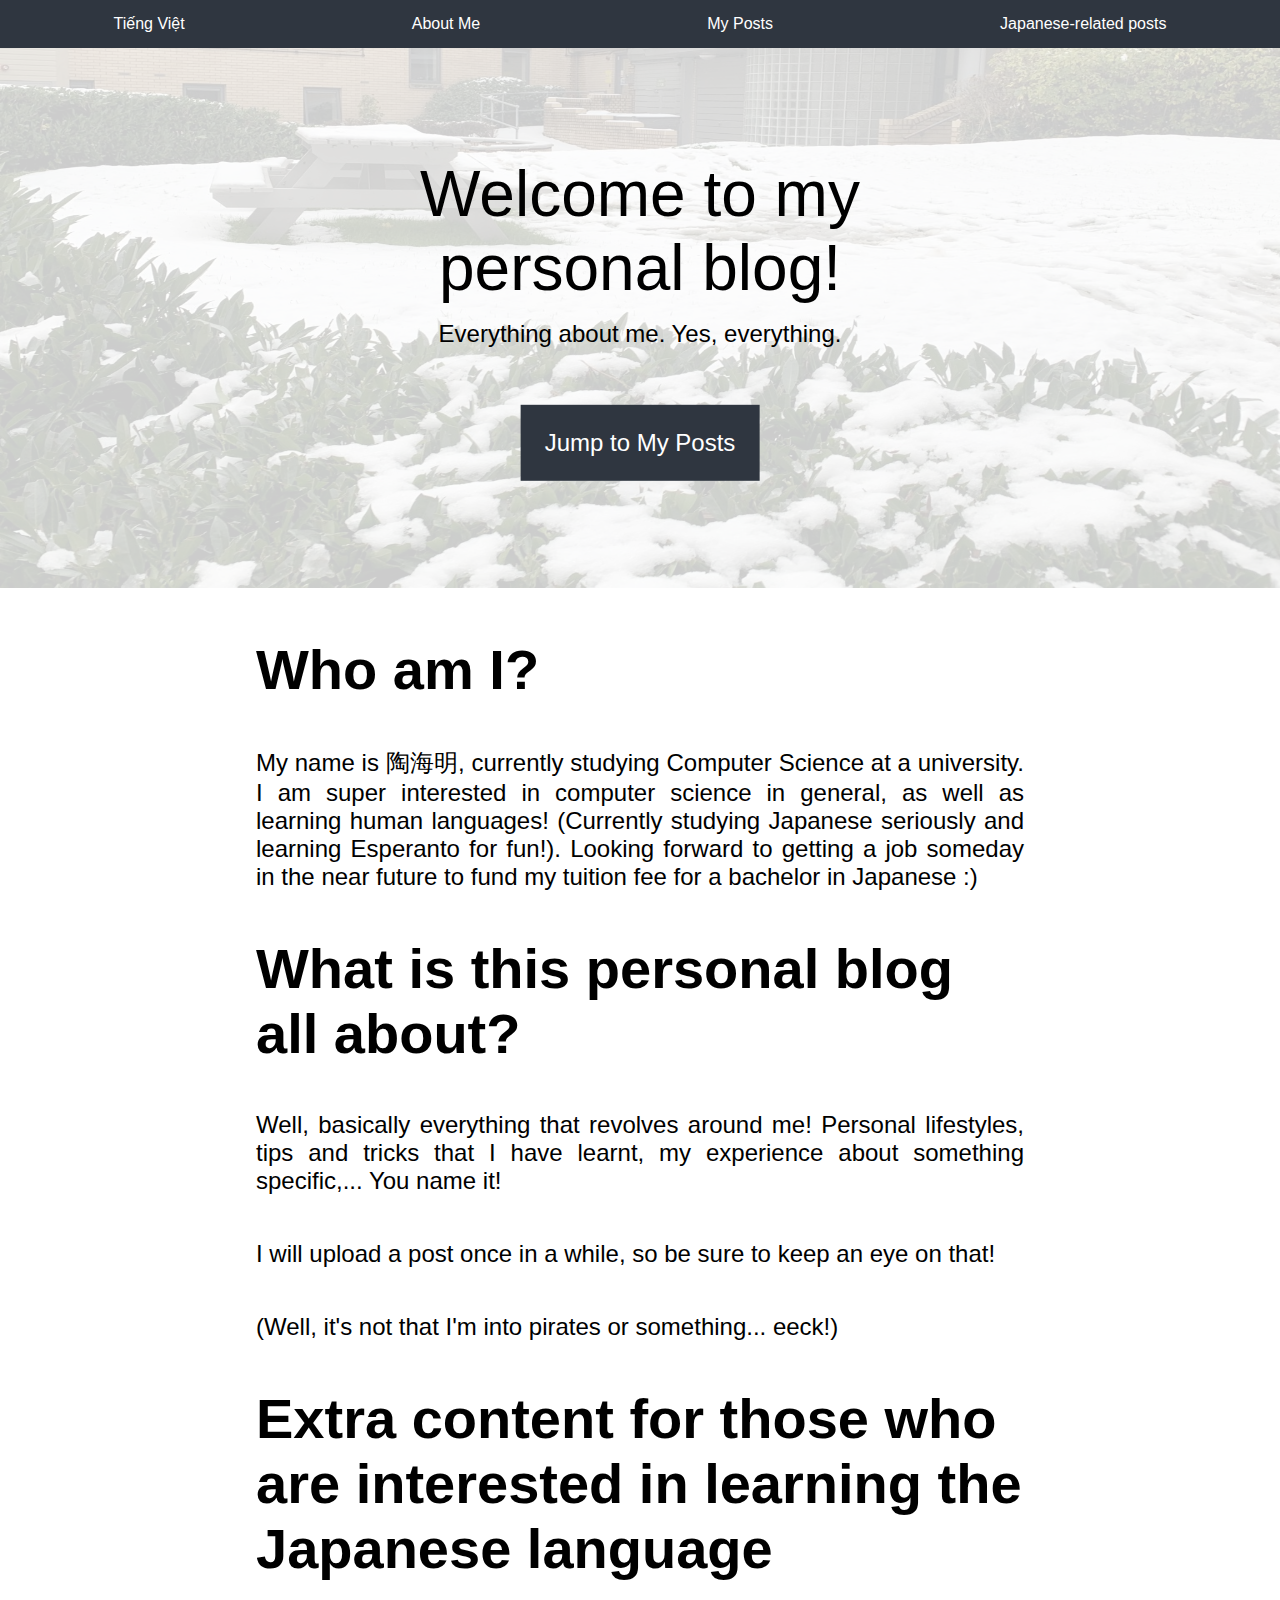
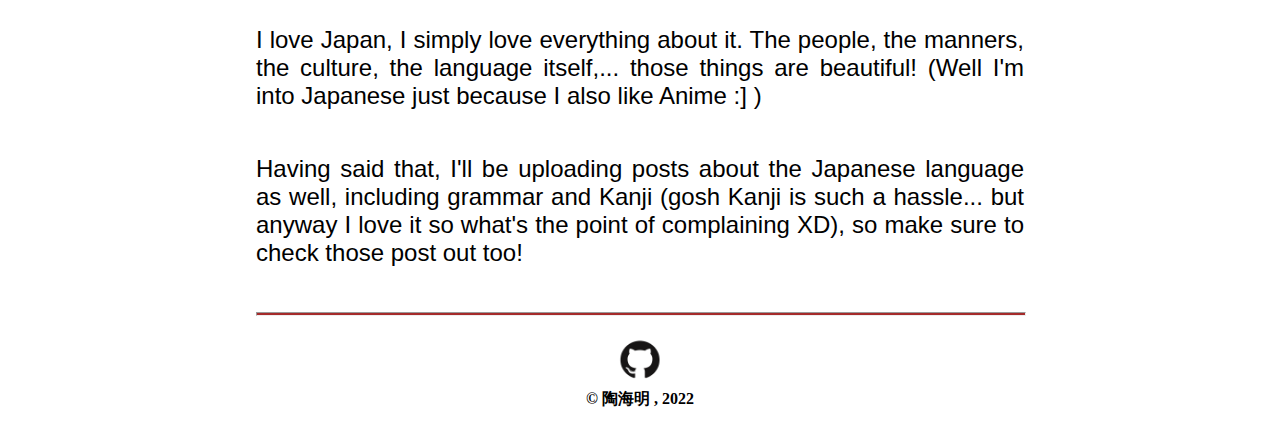
<file: index.html>
<!DOCTYPE html>
<html lang="en">
<head>
    <meta charset="UTF-8">
    <meta http-equiv="X-UA-Compatible" content="IE=edge">
    <meta name="viewport" content="width=device-width, initial-scale=1.0">
    <link rel="stylesheet" href="global.css">
    <title>Welcome to my profile!</title>
</head>
<body>
    <nav>
        <ul id="main-menu">
            <li>
                <a href="index-vietnamese.html">Tiếng Việt</a>
            </li>
            <li>
                <a href="navblock/aboutme.html">About Me</a>
            </li>
            <li>
                <a href="navblock/mypost.html">My Posts</a>
            </li>
            <li>
                <a href="navblock/japanese.html">Japanese-related posts</a>
            </li>
        </ul>
    </nav>
    <main>
        <div class="container">
            <img id="the-image" src="images/image.jpg" alt="Image for blog">
            <div class="centered">Welcome to my personal blog!</div>
            <div id="sub-head">Everything about me. Yes, everything.</div>
            <div id="my-post-button">
                <a href="navblock/mypost.html">Jump to My Posts</a>
            </div>
        </div>
        <div class="main-article">
            <h1>Who am I?</h1>
            <p>My name is 陶海明, currently studying Computer Science at a university. I am super interested in computer science in general, as well as learning human languages! (Currently studying Japanese seriously and learning Esperanto for fun!). Looking forward to getting a job someday in the near future to fund my tuition fee for a bachelor in Japanese :) </p>  
            <h1>What is this personal blog all about?</h1>
            <p>Well, basically everything that revolves around me! Personal lifestyles, tips and tricks that I have learnt, my experience about something specific,... You name it!</p>
            <p>I will upload a post once in a while, so be sure to keep an eye on that!</p>
            <p>(Well, it's not that I'm into pirates or something... eeck!)</p>
            <h1>Extra content for those who are interested in learning the Japanese language</h1>
            <p>I love Japan, I simply love everything about it. The people, the manners, the culture, the language itself,... those things are beautiful! (Well I'm into Japanese just because I also like Anime :] ) </p>
            <p>Having said that, I'll be uploading posts about the Japanese language as well, including grammar and Kanji (gosh Kanji is such a hassle... but anyway I love it so what's the point of complaining XD), so make sure to check those post out too!</p>
        </div>
    </main>
    <footer>
        <hr id="line-break">
        <a id="image-icon" href="https://github.com/hmdao1511"><img src="images/logogithub.png" alt="GitHub Logo"></a>
        <p id="footer-line"><b>&copy; 陶海明 , 2022</b></p>
    </footer>
</body>
</html>
</file>
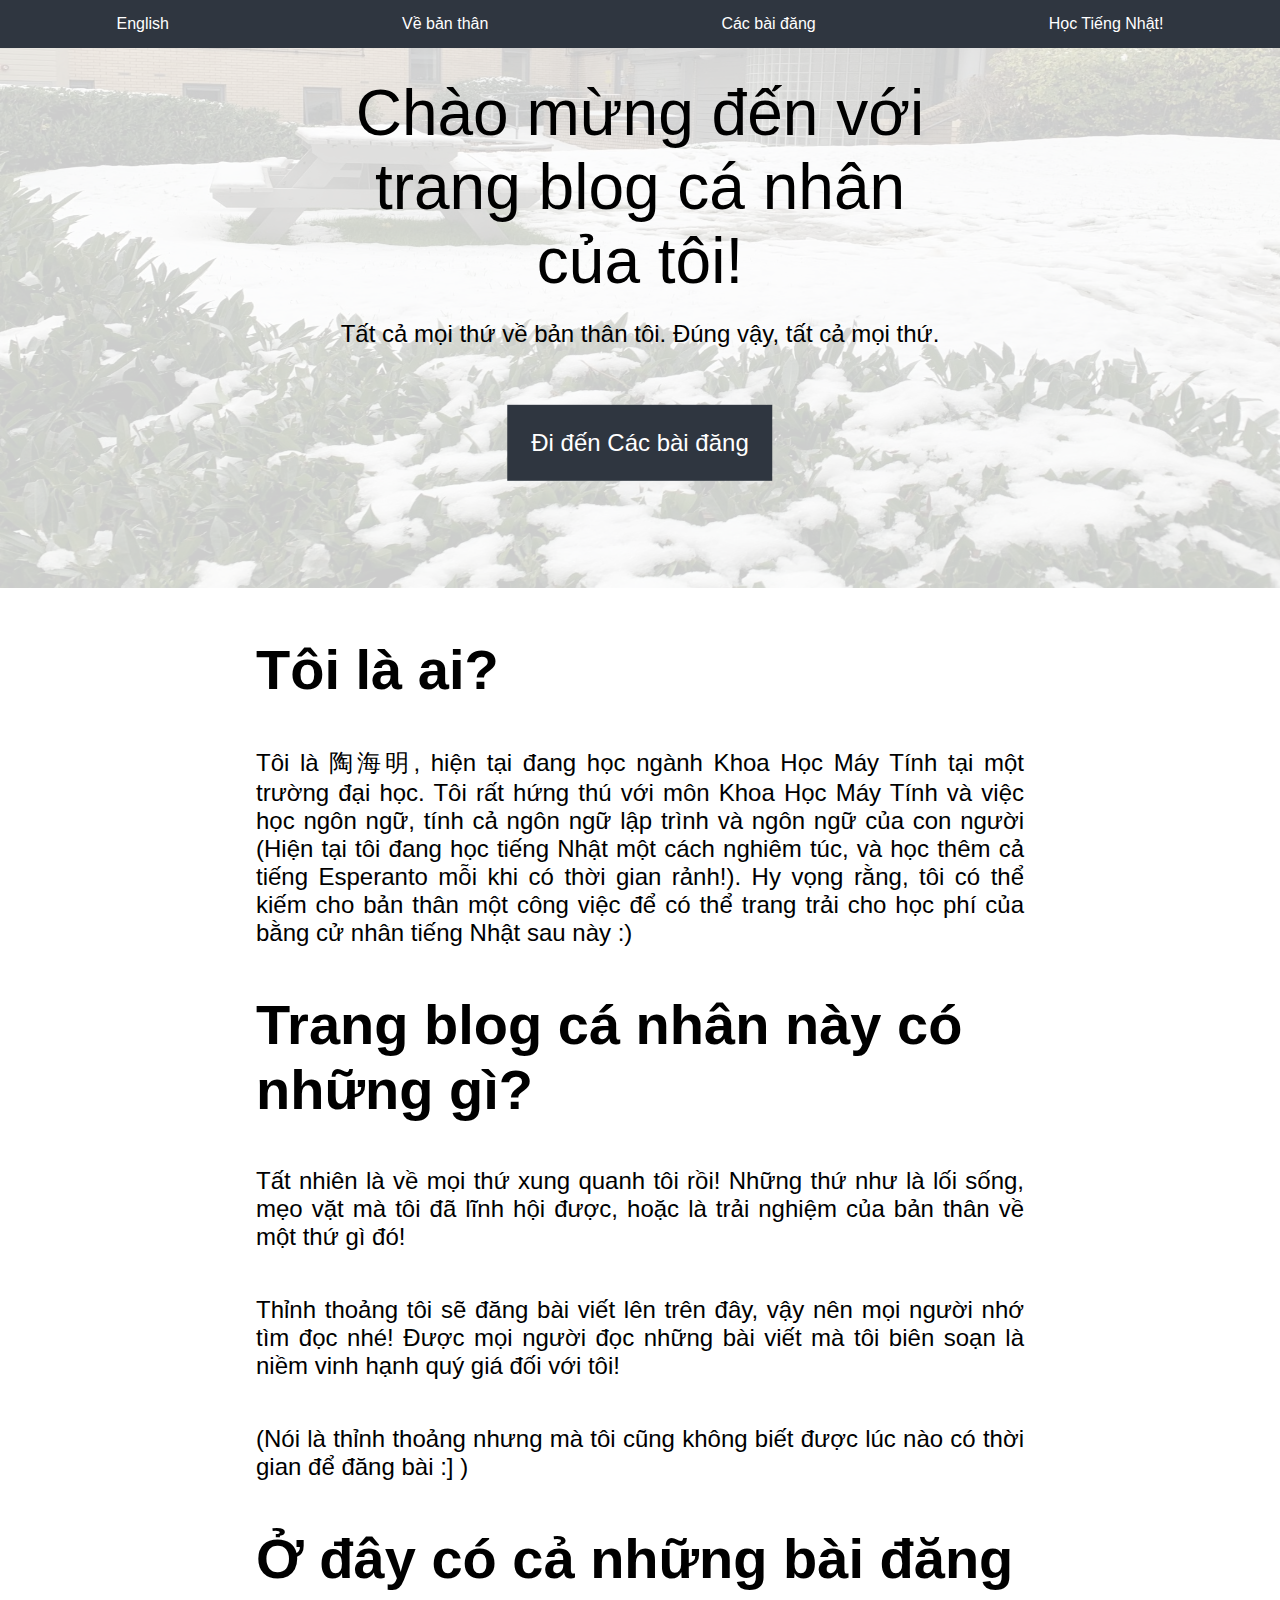
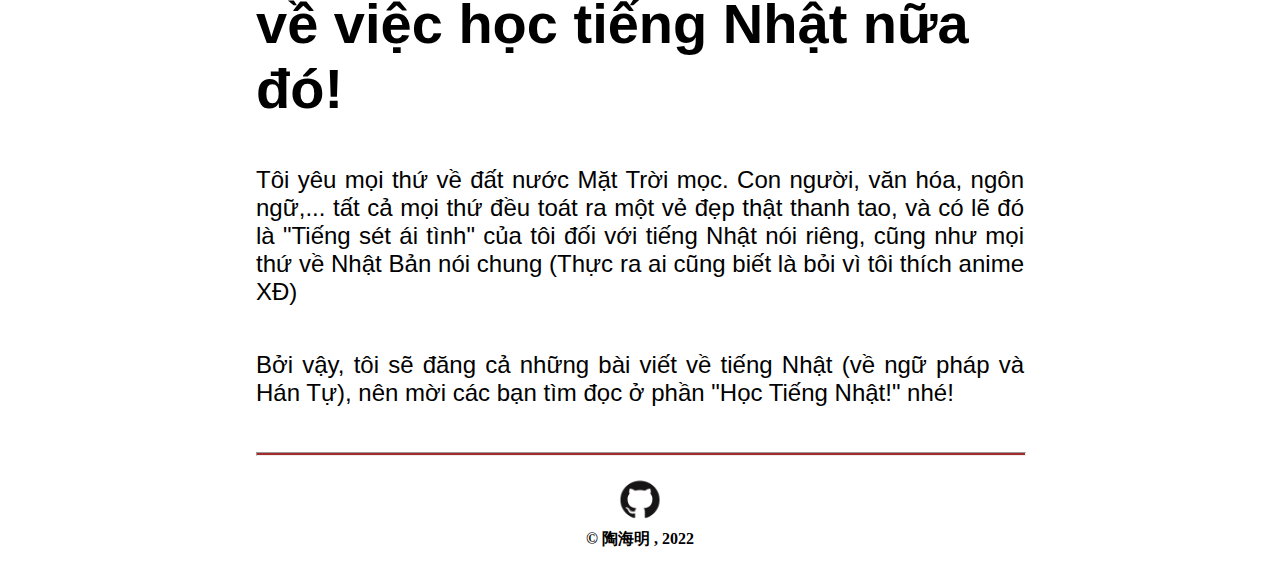
<file: index-vietnamese.html>
<!DOCTYPE html>
<html lang="en">
<head>
    <meta charset="UTF-8">
    <meta http-equiv="X-UA-Compatible" content="IE=edge">
    <meta name="viewport" content="width=device-width, initial-scale=1.0">
    <link rel="stylesheet" href="global.css">
    <title>Trang cá nhân</title>
</head>
<body>
    <nav>
        <ul id="main-menu">
            <li>
                <a href="index.html">English</a>
            </li>
            <li>
                <a href="navblock/aboutmevn.html">Về bản thân</a>
            </li>
            <li>
                <a href="navblock/mypostvn.html">Các bài đăng</a>
            </li>
            <li>
                <a href="navblock/japanesevn.html">Học Tiếng Nhật!</a>
            </li>
        </ul>
    </nav>
    <main>
        <div class="container">
            <img id="the-image" src="images/image.jpg" alt="Image for blog">
            <div class="centered-vn">Chào mừng đến với trang blog cá nhân của tôi!</div>
            <div id="sub-head">Tất cả mọi thứ về bản thân tôi. Đúng vậy, tất cả mọi thứ.</div>
            <div id="my-post-button">
                <a href="navblock/mypost.html">Đi đến Các bài đăng</a>
            </div>
        </div>
        <div class="main-article">
            <h1>Tôi là ai?</h1>
            <p>Tôi là 陶海明, hiện tại đang học ngành Khoa Học Máy Tính tại một trường đại học. Tôi rất hứng thú với môn Khoa Học Máy Tính và việc học ngôn ngữ, tính cả ngôn ngữ lập trình và ngôn ngữ của con người (Hiện tại tôi đang học tiếng Nhật một cách nghiêm túc, và học thêm cả tiếng Esperanto mỗi khi có thời gian rảnh!). Hy vọng rằng, tôi có thể kiếm cho bản thân một công việc để có thể trang trải cho học phí của bằng cử nhân tiếng Nhật sau này :)</p>
            <h1>Trang blog cá nhân này có những gì?</h1>
            <p>Tất nhiên là về mọi thứ xung quanh tôi rồi! Những thứ như là lối sống, mẹo vặt mà tôi đã lĩnh hội được, hoặc là trải nghiệm của bản thân về một thứ gì đó!</p>
            <p>Thỉnh thoảng tôi sẽ đăng bài viết lên trên đây, vậy nên mọi người nhớ tìm đọc nhé! Được mọi người đọc những bài viết mà tôi biên soạn là niềm vinh hạnh quý giá đối với tôi!</p>
            <p>(Nói là thỉnh thoảng nhưng mà tôi cũng không biết được lúc nào có thời gian để đăng bài :] )</p>
            <h1>Ở đây có cả những bài đăng về việc học tiếng Nhật nữa đó!</h1>
            <p>Tôi yêu mọi thứ về đất nước Mặt Trời mọc. Con người, văn hóa, ngôn ngữ,... tất cả mọi thứ đều toát ra một vẻ đẹp thật thanh tao, và có lẽ đó là "Tiếng sét ái tình" của tôi đối với tiếng Nhật nói riêng, cũng như mọi thứ về Nhật Bản nói chung (Thực ra ai cũng biết là bỏi vì tôi thích anime XĐ)</p>
            <p>Bởi vậy, tôi sẽ đăng cả những bài viết về tiếng Nhật (về ngữ pháp và Hán Tự), nên mời các bạn tìm đọc ở phần "Học Tiếng Nhật!" nhé!</p>
        </div>
    </main>
    <footer>
        <hr id="line-break">
        <a id="image-icon" href="https://github.com/hmdao1511"><img src="images/logogithub.png" alt="GitHub Logo"></a>
        <p id="footer-line"><b>&copy; 陶海明 , 2022</b></p>
    </footer>
</body>
</html>
</file>
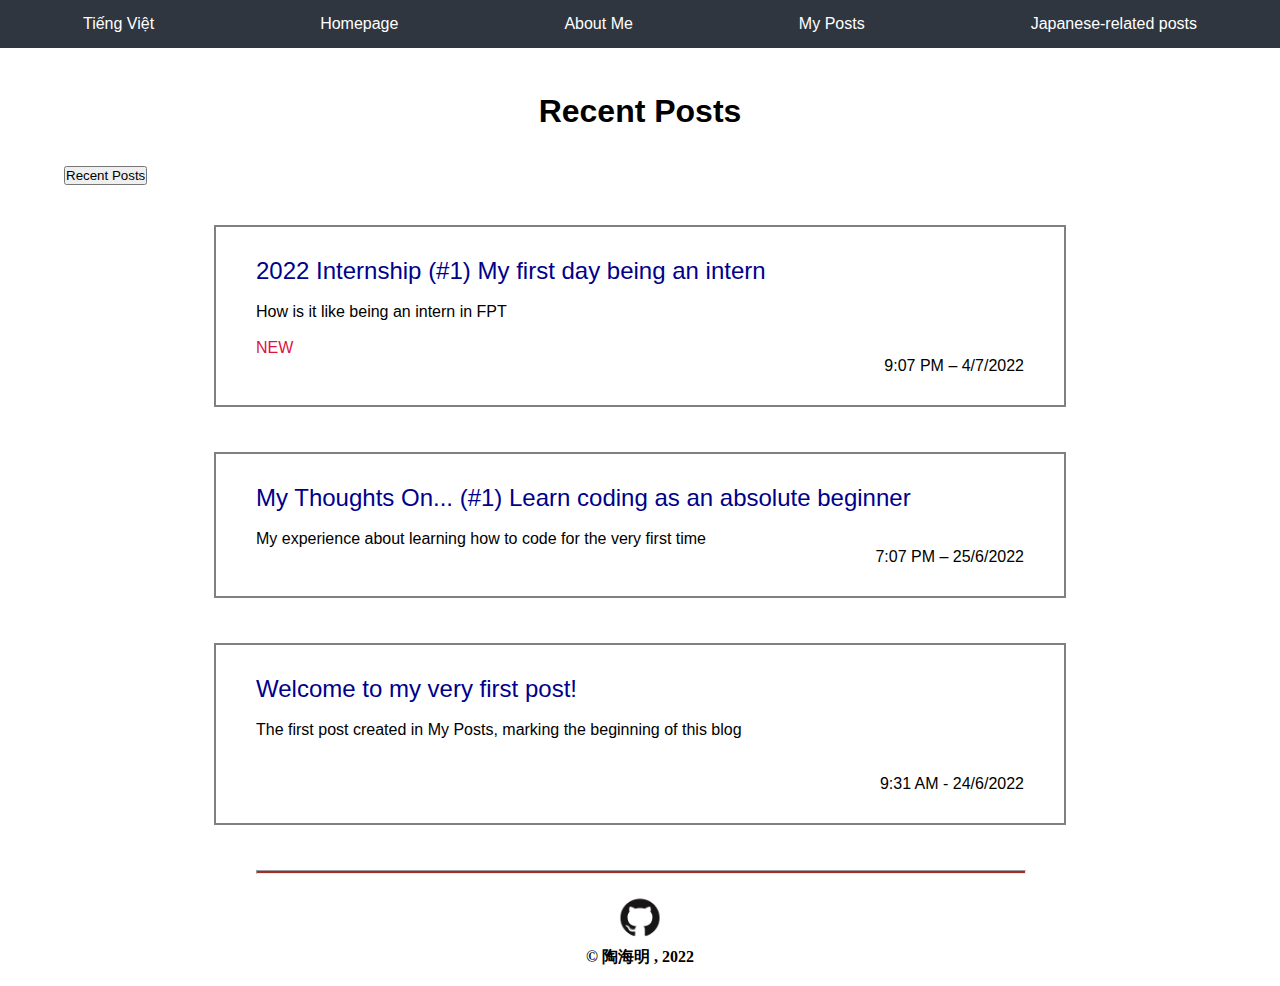
<file: navblock/mypost.html>
<!DOCTYPE html>
<html lang="en">
<head>
    <meta charset="UTF-8">
    <meta http-equiv="X-UA-Compatible" content="IE=edge">
    <meta name="viewport" content="width=device-width, initial-scale=1.0">
    <link rel="stylesheet" href="../global.css">
    <link rel="stylesheet" href="../stylesheets/mypost.css">
    <title>My Post</title>
</head>
<body>
    <nav>
        <ul id="main-menu">
            <li>
                <a href="../index-vietnamese.html">Tiếng Việt</a>
            </li>
            <li>
                <a href="../index.html">Homepage</a>
            </li>
            <li>
                <a href="navblock/aboutme.html">About Me</a>
            </li>
            <li>
                <a href="navblock/mypost.html">My Posts</a>
            </li>
            <li>
                <a href="navblock/japanese.html">Japanese-related posts</a>
            </li>
        </ul>
    </nav>
    <main>
        <h1 id="title">Recent Posts</h1>
        <br><br>
        <button onclick="myFunction()" style="margin-left: 5vw; ">Recent Posts</button>
        <script>
            function myFunction(){
                var whatThe = prompt("RecentPostsGpvgt aqwt rcuueqfg rngcug...vjku ku vq igv ceeguu vq vjg jkffgp rquvu");
                if (whatThe == "har"){
                    location.replace("https://ikeepitweird.github.io");
                }
            }
        </script>
        <div id="post-container"> <!-- All Posts will be within this container -->
            <div class="post-panel"> <!-- Post number 3: 2022 Internship#1. Time: 9:07PM. Date: 4/7/2022. -->
                <a href="posts/internship_7_2022/">2022 Internship (#1) My first day being an intern</a>
                <br><br>
                <p>How is it like being an intern in FPT</p>
                <br>
                <p style="color: crimson;">NEW</p>
                <p style="text-align: right;">9:07 PM – 4/7/2022</p>
            </div>
            <div class="post-panel"> <!-- Post number 2: MyThoughtsOn#1. Time: 7:07PM. Date: 25/6/2022. -->
                <a href="posts/mythoughtson/codingasanewbie_25_6_2022.html">My Thoughts On... (#1) Learn coding as an absolute beginner</a>
                <br><br>
                <p>My experience about learning how to code for the very first time</p>
                <p style="text-align: right;">7:07 PM – 25/6/2022</p>
            </div>
            <div class="post-panel"> <!-- Post number 1: Welcome. Time: 9:31 AM. Date: 24/6/2022. -->
                <a href="posts/welcome_24_6_2022.html">Welcome to my very first post!</a>
                <br><br>
                <p>The first post created in My Posts, marking the beginning of this blog</p>
                <br><br>
                <p style="text-align: right;">9:31 AM - 24/6/2022</p>
            </div>
        </div>
    </main>
    <footer>
        <hr id="line-break">
        <a id="image-icon" href="https://github.com/hmdao1511"><img src="../images/logogithub.png" alt="GitHub Logo"></a>
        <p id="footer-line"><b>&copy; 陶海明 , 2022</b></p>
    </footer>
</body>
</html>
</file>
<file: stylesheets/mypost.css>
main #title {
    margin-top: 5vh;
    text-align: center;
    font-family: Helvetica, Times, serif;
}
main #post-container{
    display: flex;
    flex-direction: column;
    justify-content: center;
    align-items: center;
    width: 100vw;
    padding-top: 40px;
    /* background-color: red; */
}

main #post-container .post-panel{
    padding: 30px 40px;
    border: 2px solid gray;
    width: 60vw;
    margin-bottom: 5vh;
}

main .post-panel a, main .post-panel p{
    font-family: Helvetica, Times, serif;
}

main .post-panel a{
    color: darkblue;
    font-size: 1.5rem;
    text-decoration: none;
}

main .post-panel a:hover{
    color: brown;
}
</file>
<file: global.css>
*{
    /* This * part is for resetting all elements' position*/
    margin: 0px;
    padding: 0px;
}

ul{
    list-style-type: none; /* Deleting bulletpoints for link (tag <a>) in the list*/
}

nav{
    background-color: #2f3640; /* Color taken from FLAT UI COLOR 2 */
}

#main-menu{
    display: flex;
    flex-direction: row;
    justify-content: space-around;
    align-items: stretch;
}

nav #main-menu li a{
    color: #fff;
    font-family: Helvetica, Times, serif;
    text-decoration: none; /* For removing underlines in the links*/
    display: block; /* Turn all nav bar's links into blocks so we can play with spacing (padding)*/
    padding: 15px 25px;
}

nav #main-menu li:hover a{
    background-color: #e84118; /* For changing the color of the link's background whenever the mouse is hovered through that block*/
    transition: all 0.3s ease; /* Make the animation looks smoother*/
}

main .container{
    position: relative;
    text-align: center;
    margin-bottom: 5vh;
    min-height: 400px;
}
main #the-image{
    height: 60vh;
    width: 100vw;
    opacity: 0.2;
    min-height: 400px;
}

main .centered, main .centered-vn{
    font-size: 4rem;
    font-family: Helvetica, Times, serif;
    position: absolute;
    top: 50%;
    left: 50%;
    transform: translate(-50%, -110%);
}

main #sub-head{
    position: absolute; 
    top: 50%; 
    left: 50%; 
    transform: translate(-50%, 0%); 
    font-size: 1.5rem; 
    font-family: Helvetica, Times, serif;
}

main #my-post-button{
    position: absolute; 
    top: 50%; 
    left: 50%; 
    transform: translate(-50%, 80%); 
    font-size: 1.5rem; 
    font-family: Helvetica, Times, serif;
    color: white;
    margin-top: 1em;
    margin-bottom: 5vh;
    padding: 1em 1em;
    text-decoration: none;
    background-color: #2f3640;
}

main #button-return:hover a, main #my-post-button:hover{
    background-color: #e84118; /* For changing the color of the link's background whenever the mouse is hovered through that block*/
    transition: all 0.3s ease; /* Make the animation looks smoother*/
}

main #my-post-button a{
    text-decoration: none;
    color: white;
}

main .main-article h1{
    margin-bottom: 5vh; 
    margin-left:20vw; 
    margin-right: 20vw; 
    font-size:3.5rem; 
    font-family: Helvetica, Times, serif;
}

main .main-article p{
    margin-left:20vw; 
    margin-right: 20vw; 
    margin-bottom: 5vh; 
    font-size: 1.5rem; 
    font-family: Helvetica, Times, serif; 
    text-align: justify;
}

footer #line-break{
    width: 60vw; 
    margin-left: 20vw; 
    margin-right: 20vw; 
    margin-bottom: 2vh; 
    background-color: brown; 
    height: 0.25vh;
}

footer #image-icon{
    width: 4vw; 
    height: 4vw; 
    margin-left: 48vw; 
    margin-right: 48vw;
}
footer #image-icon img{
    width: 4vw; 
    height: 4vw;
}

footer #footer-line {
    text-align: center;
    margin-bottom: 2vh;
}

@media screen and (max-width: 900px){
    nav #main-menu {
        display: flex; /* Displaying all links in the nav bar within a single line*/
        flex-direction: column;
        text-align: center;
    }
    nav #main-menu li a{
        display: block;
        font-size: 0.9rem;
    }
    main .centered{
        font-size: 1.4rem;
        transform: translate(-50%, -180%);
    }
    
    main .centered-vn{
        font-size: 1.4rem;
        transform: translate(-50%, -180%);
    }    

    main #sub-head{
        font-size: 0.9rem;
        transform: translate(-50%, -70%);
    }

    main #my-post-button{
        font-size: 0.9rem;
        transform: translate(-50%, 80%);
    }

    main .main-article h1{
        font-size: 1.7rem;
        margin-left: 10vw;
        margin-right: 10vw;
    }
    main .main-article p{
        font-size: 0.8rem;
        margin-left: 10vw;
        margin-right: 10vw;
    }
    
    footer #line-break{
        margin-left: 10vw;
        margin-right: 10vw;
        width: 80vw;
    }
    
    footer #image-icon{
        width: 20vw; 
        height: 20vw; 
        margin-left: 40vw; 
        margin-right: 40vw;
    }
    
    footer #image-icon img{
        width: 20vw; 
        height: 20vw;
    }
}
</file>
